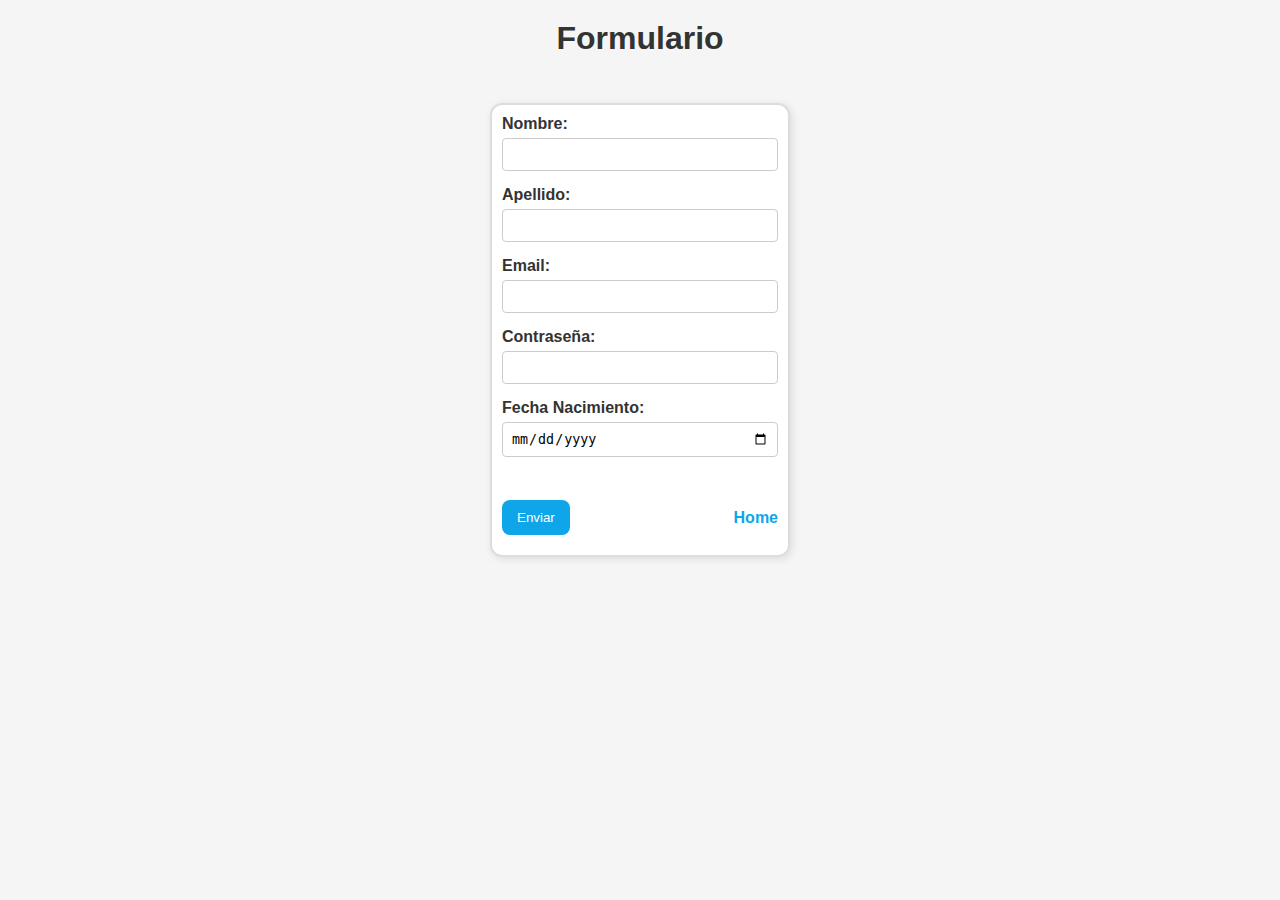
<file: Login.html>
<!DOCTYPE html>
<!--[if lt IE 7]>      <html class="no-js lt-ie9 lt-ie8 lt-ie7"> <![endif]-->
<!--[if IE 7]>         <html class="no-js lt-ie9 lt-ie8"> <![endif]-->
<!--[if IE 8]>         <html class="no-js lt-ie9"> <![endif]-->
<!--[if gt IE 8]>      <html class="no-js"> <!--<![endif]-->
<html>
    <head>
        <meta charset="utf-8">
        <meta http-equiv="X-UA-Compatible" content="IE=edge">
        <title>Formulario</title>
        <meta name="description" content="">
        <meta name="viewport" content="width=device-width, initial-scale=1">
        <link rel="stylesheet" href="style1.css">
    </head>
    <body>
        <div class = "encabezado">

            <h1>Formulario</h1>

         </div>

         <br>
         <br>

        <div class = "contenedor">

            <form action = "" method = "get">

                <div class = "input">
                    <label for = "Nombre">Nombre:</label>
                    <input type = "text" id = "nombre" name = "nombre" required>
                </div>

                <div class = "input">
                    <label for = "Apellido">Apellido:</label>
                    <input type = "text" id = "apellido" name = "apellido" required>
                </div>

                <div class = "input">
                    <label for = "Email">Email:</label>
                    <input type = "email" id = "email"  name = "email" required>
                </div>

                <div class = "input">
                    <label for = "contraseña">Contraseña:</label>
                    <input type = "password" id = "contraseña"  name = "contraseña" required>
                </div>

                <div class = "input">
                    <label for = "Fecha">Fecha Nacimiento:</label>
                    <input type = "date" id = "fecha"  name = "fecha" required>
                </div>

                <br>
                
                <div class = "boton">
                <button type = "submit">Enviar</button>
                <a href="index.html"> Home </a>
                </div>

                
            </form>

        </div>

        <script src="" async defer></script>
    </body>
</html>
</file>
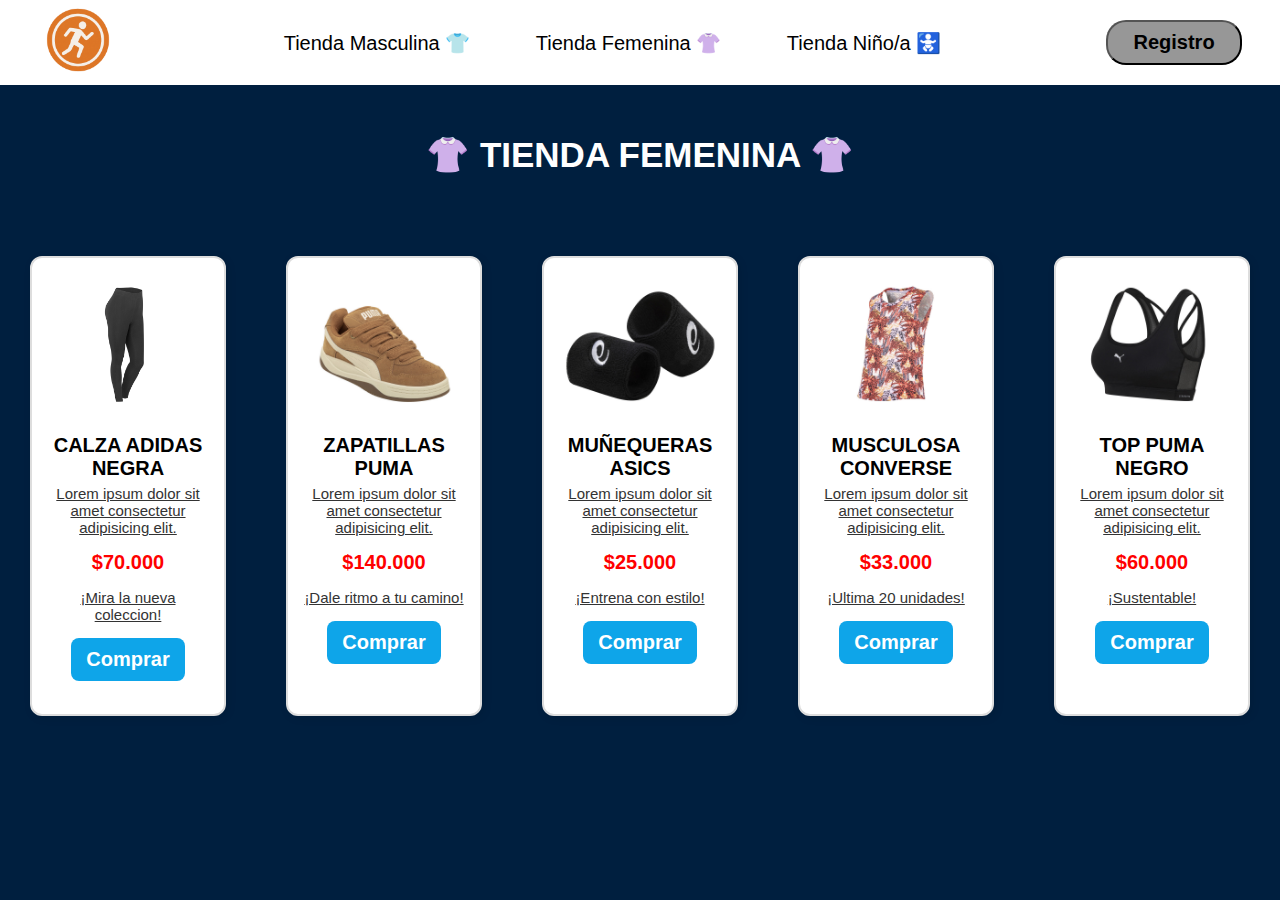
<file: pages/femenina.html>
<!DOCTYPE html>
<!--[if lt IE 7]>      <html class="no-js lt-ie9 lt-ie8 lt-ie7"> <![endif]-->
<!--[if IE 7]>         <html class="no-js lt-ie9 lt-ie8"> <![endif]-->
<!--[if IE 8]>         <html class="no-js lt-ie9"> <![endif]-->
<!--[if gt IE 8]>      <html class="no-js"> <!--<![endif]-->
<html>
    <head>
        <meta charset="utf-8">
        <meta http-equiv="X-UA-Compatible" content="IE=edge">
        <title>Tienda Femenina</title>
        <meta name="description" content="">
        <meta name="viewport" content="width=device-width, initial-scale=1">
        <link rel="stylesheet" href="../assets/styles/style.css">
    </head>
    <body>

         <header class="encabezado">
            <div class="logo">
                <a href="../index.html">
                    <img src="../assets/img/logo-deportivo.png" alt="Logo">
                </a>
            </div>

            <nav>
                <ul class="items">

                    <li><a href="masculino.html">Tienda Masculina 👕</a></li>
                    <li><a href="femenina.html">Tienda Femenina 👚</a></li>
                    <li><a href="niño_a.html">Tienda Niño/a 🚼</a></li>

                </ul>
            </nav>

            <a href="formulario.html" class = "boton">
                <button>Registro</button>
            </a>
        </header>

        <h1>👚 TIENDA FEMENINA 👚</h1>

        <div class="caja-prod">

            <div class = "card">
                    <div class = "imagen"><img src ="../assets/img/calza-adidas-essentials-linear-mujer-negra-100020jg8621001-1.jpg"></div>
                    <h2>CALZA ADIDAS NEGRA</h2>
                    <p>Lorem ipsum dolor sit amet consectetur adipisicing elit.</p>
                    <p class = "precio">$70.000</p>  
                    <p>¡Mira la nueva coleccion!</p> 
                    <a href = "#" class = "btn"> Comprar </a> 
            </div>

            <div class = "card">
                    <div class = "imagen"><img src = "../assets/img/zapatillas-puma-park-luna-sd-mujer-marron-640010402510005-1.jpg"></div>
                    <h2>ZAPATILLAS PUMA</h2>
                    <p>Lorem ipsum dolor sit amet consectetur adipisicing elit.</p>
                    <p class = "precio">$140.000</p>  
                    <p>¡Dale ritmo a tu camino!</p> 
                    <a href = "#" class = "btn"> Comprar </a> 
            </div>

            <div class = "card">
                    <div class = "imagen"><img src = "../assets/img/mu-equeras-de-tenis-asics-negra-13004043a120001-1.jpg"></div>
                    <h2>MUÑEQUERAS ASICS</h2>
                    <p>Lorem ipsum dolor sit amet consectetur adipisicing elit.</p>
                    <p class = "precio">$25.000</p>  
                    <p>¡Entrena con estilo!</p> 
                    <a href = "#" class = "btn"> Comprar </a> 
            </div>

            <div class = "card">
                    <div class = "imagen"><img src = "../assets/img/musculosa-converse-plant-star-mujer-multicolor-200025604570001-1.jpg"></div>
                    <h2>MUSCULOSA CONVERSE</h2>
                    <p>Lorem ipsum dolor sit amet consectetur adipisicing elit.</p>
                    <p class = "precio">$33.000</p>  
                    <p>¡Ultima 20 unidades!</p> 
                    <a href = "#" class = "btn"> Comprar </a> 
            </div>

            <div class = "card">
                    <div class = "imagen"><img src = "../assets/img/top-puma-de-entrenamiento-bra-4keeps-cloudspun-mujer-negra-640020526686001-1.jpg"></div>
                    <h2>TOP PUMA NEGRO</h2>
                    <p>Lorem ipsum dolor sit amet consectetur adipisicing elit.</p>
                    <p class = "precio">$60.000</p>  
                    <p>¡Sustentable!</p> 
                    <a href = "#" class = "btn"> Comprar </a> 
            </div>

      </div>

    </body>
</html>
</file>
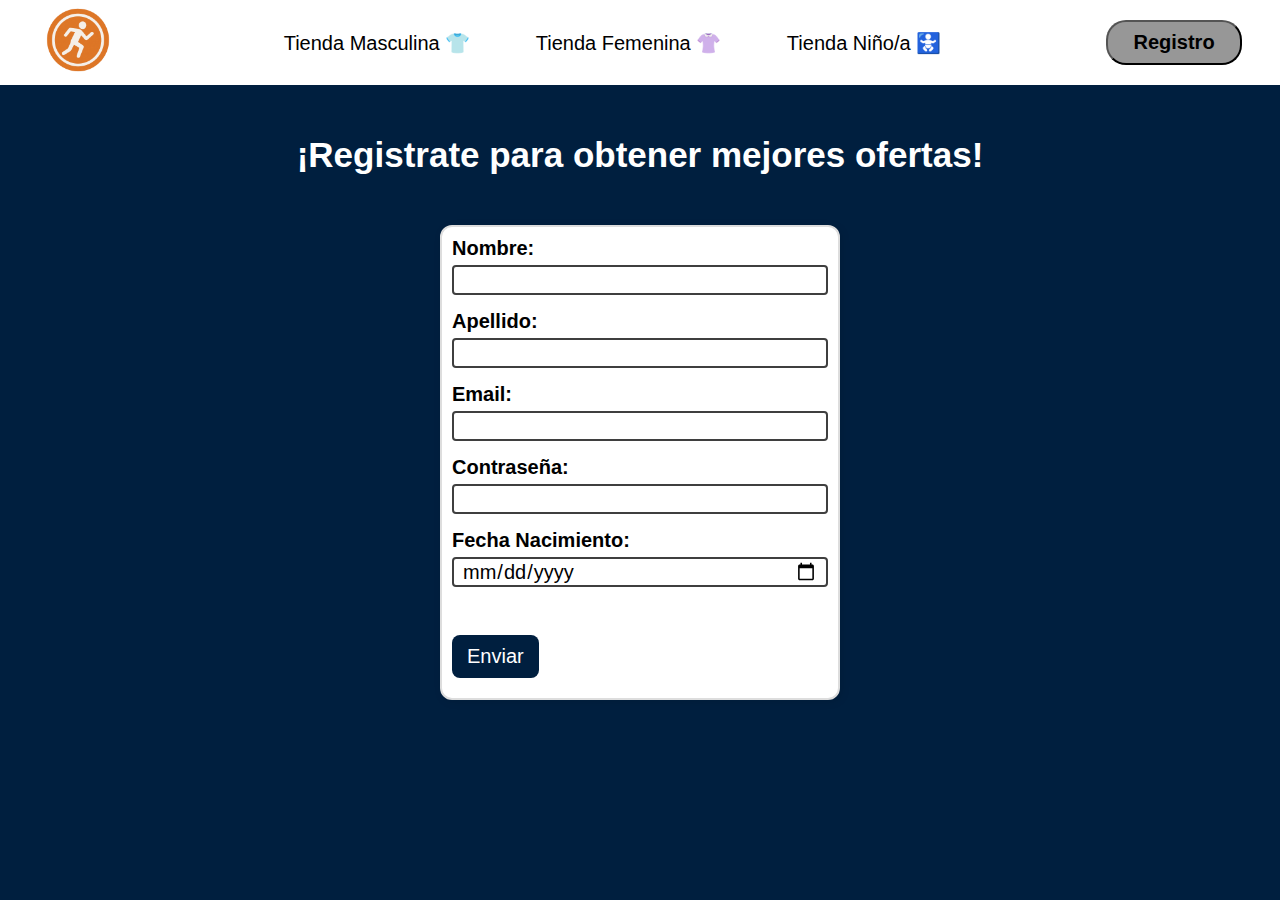
<file: pages/formulario.html>
<!DOCTYPE html>
<!--[if lt IE 7]>      <html class="no-js lt-ie9 lt-ie8 lt-ie7"> <![endif]-->
<!--[if IE 7]>         <html class="no-js lt-ie9 lt-ie8"> <![endif]-->
<!--[if IE 8]>         <html class="no-js lt-ie9"> <![endif]-->
<!--[if gt IE 8]>      <html class="no-js"> <!--<![endif]-->
<html>
    <head>
        <meta charset="utf-8">
        <meta http-equiv="X-UA-Compatible" content="IE=edge">
        <title>Formulario</title>
        <meta name="description" content="">
        <meta name="viewport" content="width=device-width, initial-scale=1">
        <link rel="stylesheet" href="../assets/styles/style.css">
    </head>
    <body>

         <header class="encabezado">
            <div class="logo">
                <a href="../index.html">
                    <img src="../assets/img/logo-deportivo.png" alt="Logo">
                </a>
            </div>

            <nav>
                <ul class="items">

                    <li><a href="masculino.html">Tienda Masculina 👕</a></li>
                    <li><a href="femenina.html">Tienda Femenina 👚</a></li>
                    <li><a href="niño_a.html">Tienda Niño/a 🚼</a></li>

                </ul>
            </nav>

            <a href="formulario.html" class = "boton">
                <button>Registro</button>
            </a>
        </header>

        <h1>¡Registrate para obtener mejores ofertas!</h1>

        <div class = "contenedor">

            <form action = "" method = "get">

                <div class = "input">
                    <label for = "Nombre">Nombre:</label>
                    <input type = "text" id = "nombre" name = "nombre" required>
                </div>

                <div class = "input">
                    <label for = "Apellido">Apellido:</label>
                    <input type = "text" id = "apellido" name = "apellido" required>
                </div>

                <div class = "input">
                    <label for = "Email">Email:</label>
                    <input type = "email" id = "email"  name = "email" required>
                </div>

                <div class = "input">
                    <label for = "contraseña">Contraseña:</label>
                    <input type = "password" id = "contraseña"  name = "contraseña" required>
                </div>

                <div class = "input">
                    <label for = "Fecha">Fecha Nacimiento:</label>
                    <input type = "date" id = "fecha"  name = "fecha" required>
                </div>

                <br>
                
                <div class = "envio">
                <button type = "submit">Enviar</button>
                 </div>

            </form>

        </div>


    </body>
</html>
</file>
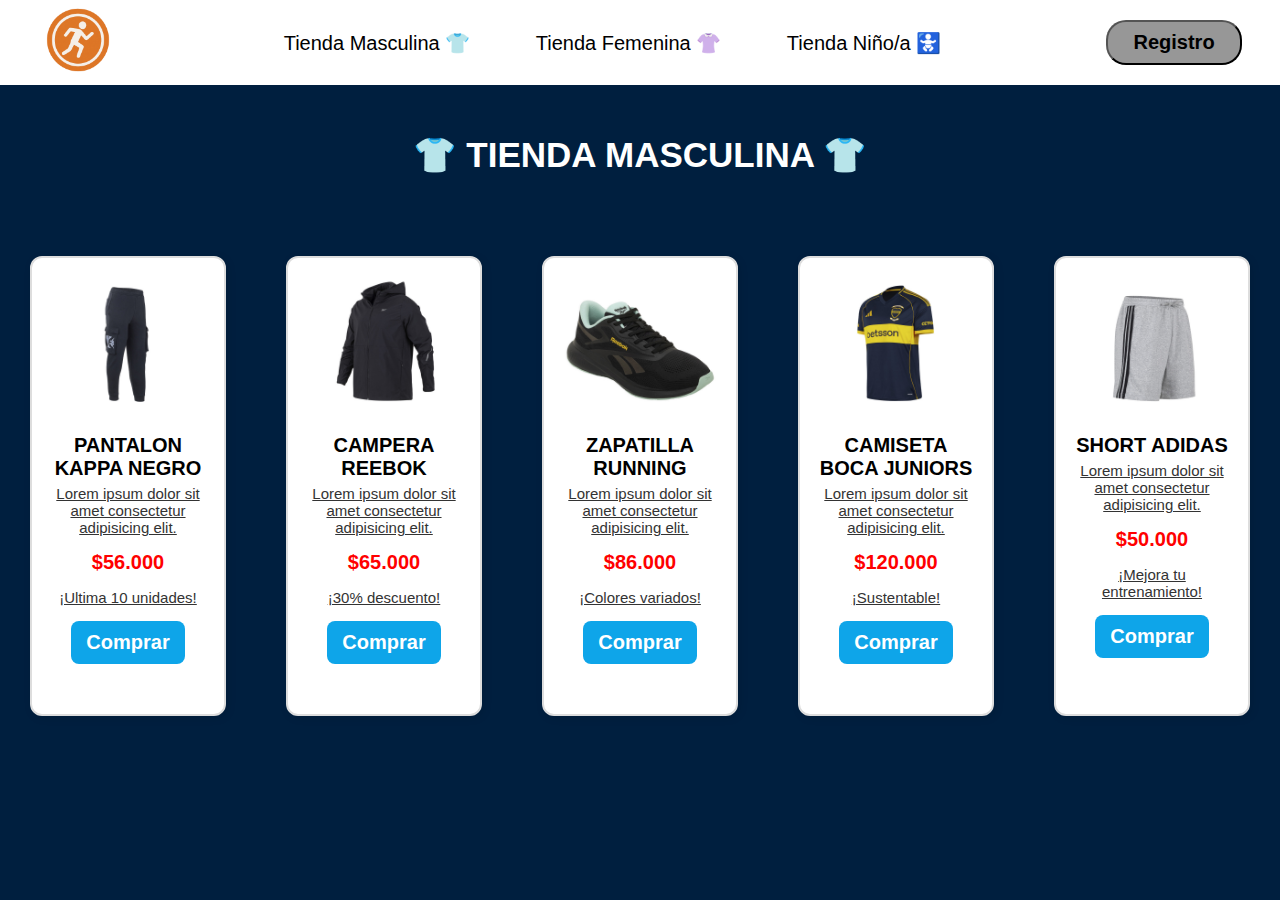
<file: pages/masculino.html>
<!DOCTYPE html>
<!--[if lt IE 7]>      <html class="no-js lt-ie9 lt-ie8 lt-ie7"> <![endif]-->
<!--[if IE 7]>         <html class="no-js lt-ie9 lt-ie8"> <![endif]-->
<!--[if IE 8]>         <html class="no-js lt-ie9"> <![endif]-->
<!--[if gt IE 8]>      <html class="no-js"> <!--<![endif]-->
<html>
    <head>
        <meta charset="utf-8">
        <meta http-equiv="X-UA-Compatible" content="IE=edge">
        <title>Tienda Masculina</title>
        <meta name="description" content="">
        <meta name="viewport" content="width=device-width, initial-scale=1">
        <link rel="stylesheet" href="../assets/styles/style.css">
    </head>
    <body>

         <header class="encabezado">
            <div class="logo">
                <a href="../index.html">
                    <img src="../assets/img/logo-deportivo.png" alt="Logo">
                </a>
            </div>

            <nav>
                <ul class="items">

                    <li><a href="masculino.html">Tienda Masculina 👕</a></li>
                    <li><a href="femenina.html">Tienda Femenina 👚</a></li>
                    <li><a href="niño_a.html">Tienda Niño/a 🚼</a></li>

                </ul>
            </nav>

            <a href="formulario.html" class = "boton">
                <button>Registro</button>
            </a>
        </header>

        <h1>👕 TIENDA MASCULINA 👕</h1>

        <div class="caja-prod">

            <div class = "card">
                    <div class = "imagen"><img src = "../assets/img/pantalon-kappa-authentic-vuklo-negro-3950235172mw005-1.jpg"></div>
                    <h2>PANTALON KAPPA NEGRO</h2>
                    <p>Lorem ipsum dolor sit amet consectetur adipisicing elit.</p>
                    <p class = "precio">$56.000</p>  
                    <p>¡Ultima 10 unidades!</p> 
                    <a href = "#" class = "btn"> Comprar </a> 
            </div>

            <div class = "card">
                    <div class = "imagen"><img src ="../assets/img/campera-con-capucha-reebok-de-running-negra-111022100241738-1.jpg"></div>
                    <h2>CAMPERA REEBOK</h2>
                    <p>Lorem ipsum dolor sit amet consectetur adipisicing elit.</p>
                    <p class = "precio">$65.000</p>  
                    <p>¡30% descuento!</p> 
                    <a href = "#" class = "btn"> Comprar </a> 
            </div>

            <div class = "card">
                    <div class = "imagen"><img src = "../assets/img/zapatillas-de-running-reebok-energen-4-negra-111011100227355-1.jpg"></div>
                    <h2>ZAPATILLA RUNNING</h2>
                    <p>Lorem ipsum dolor sit amet consectetur adipisicing elit.</p>
                    <p class = "precio">$86.000</p>  
                    <p>¡Colores variados!</p> 
                    <a href = "#" class = "btn"> Comprar </a> 
            </div>

            <div class = "card">
                    <div class = "imagen"><img src = "../assets/img/camiseta-de-boca-adidas-oficial-100020jj4286001-1.jpg"></div>
                    <h2>CAMISETA BOCA JUNIORS</h2>
                    <p>Lorem ipsum dolor sit amet consectetur adipisicing elit.</p>
                    <p class = "precio">$120.000</p>  
                    <p>¡Sustentable!</p> 
                    <a href = "#" class = "btn"> Comprar </a> 
            </div>

            <div class = "card">
                    <div class = "imagen"><img src = "../assets/img/short-adidas-essentials-3-tiras-gris-100020je6419001-1.jpg"></div>
                    <h2>SHORT ADIDAS</h2>
                    <p>Lorem ipsum dolor sit amet consectetur adipisicing elit.</p>
                    <p class = "precio">$50.000</p>  
                    <p>¡Mejora tu entrenamiento!</p> 
                    <a href = "#" class = "btn"> Comprar </a> 
            </div>

      </div>

    </body>
</html>
</file>
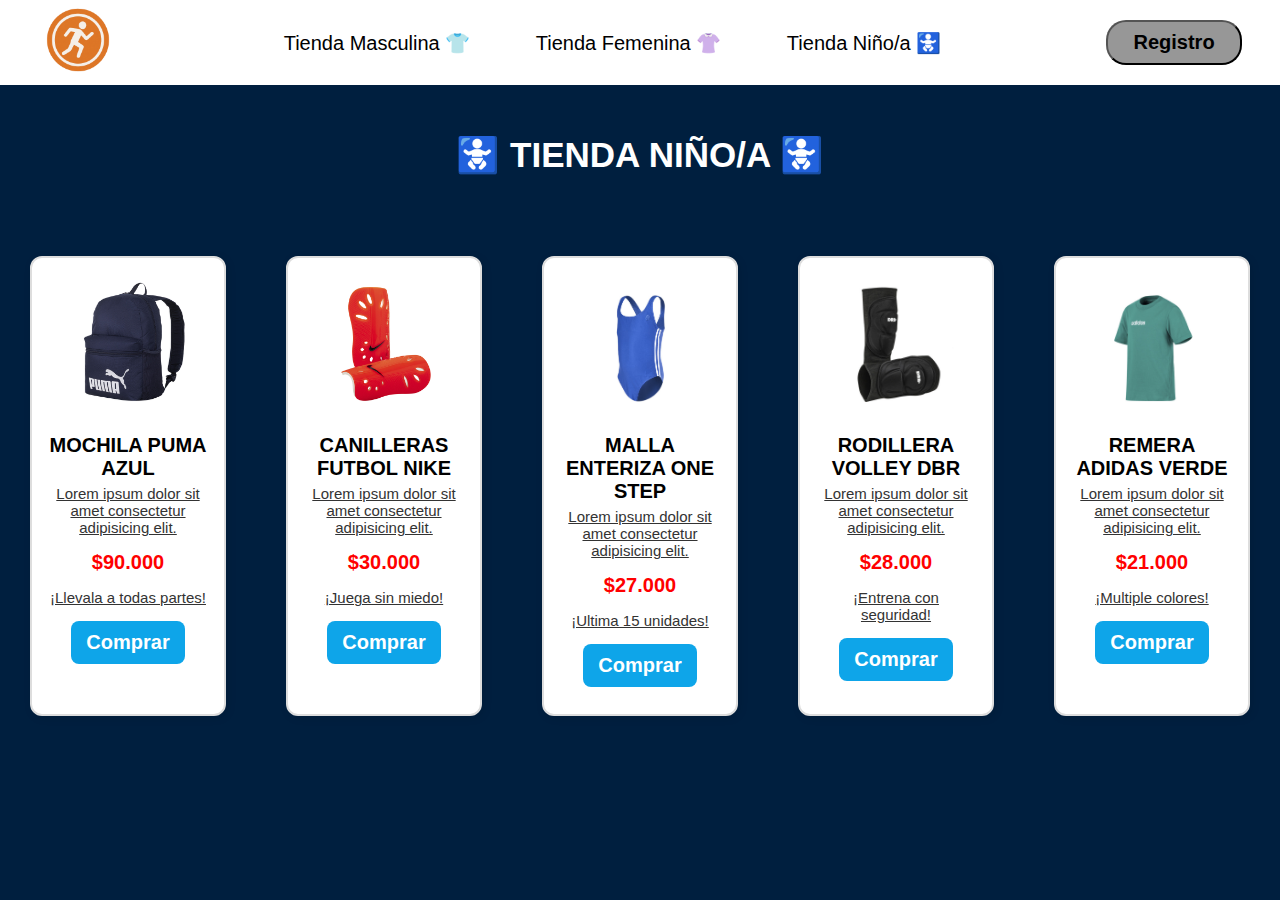
<file: pages/niño_a.html>
<!DOCTYPE html>
<!--[if lt IE 7]>      <html class="no-js lt-ie9 lt-ie8 lt-ie7"> <![endif]-->
<!--[if IE 7]>         <html class="no-js lt-ie9 lt-ie8"> <![endif]-->
<!--[if IE 8]>         <html class="no-js lt-ie9"> <![endif]-->
<!--[if gt IE 8]>      <html class="no-js"> <!--<![endif]-->
<html>
    <head>
        <meta charset="utf-8">
        <meta http-equiv="X-UA-Compatible" content="IE=edge">
        <title>Tienda Niño/a</title>
        <meta name="description" content="">
        <meta name="viewport" content="width=device-width, initial-scale=1">
        <link rel="stylesheet" href="../assets/styles/style.css">
    </head>
    <body>

         <header class="encabezado">
            <div class="logo">
                <a href="../index.html">
                    <img src="../assets/img/logo-deportivo.png" alt="Logo">
                </a>
            </div>

            <nav>
                <ul class="items">

                    <li><a href="masculino.html">Tienda Masculina 👕</a></li>
                    <li><a href="femenina.html">Tienda Femenina 👚</a></li>
                    <li><a href="niño_a.html">Tienda Niño/a 🚼</a></li>

                </ul>
            </nav>

            <a href="formulario.html" class = "boton">
                <button>Registro</button>
            </a>
        </header>

        <h1>🚼 TIENDA NIÑO/A 🚼</h1>

        <div class="caja-prod">

            <div class = "card">
                    <div class = "imagen"><img src = "../assets/img/mochila-puma-phase-azul-640030091164002-1.jpg"></div>
                    <h2>MOCHILA PUMA AZUL</h2>
                    <p>Lorem ipsum dolor sit amet consectetur adipisicing elit.</p>
                    <p class = "precio">$90.000</p>  
                    <p>¡Llevala a todas partes!</p> 
                    <a href = "#" class = "btn"> Comprar </a> 
            </div>

            <div class = "card">
                    <div class = "imagen"><img src = "../assets/img/canilleras-de-futbol-nike-j-guard-naranja-510040sp0040635-1.jpg"></div>
                    <h2>CANILLERAS FUTBOL NIKE</h2>
                    <p>Lorem ipsum dolor sit amet consectetur adipisicing elit.</p>
                    <p class = "precio">$30.000</p>  
                    <p>¡Juega sin miedo!</p> 
                    <a href = "#" class = "btn"> Comprar </a> 
            </div>

            <div class = "card">
                    <div class = "imagen"><img src = "../assets/img/malla-enteriza-one-step-dos-tiras-ni_a-azul-590020000537614-1.jpg"></div>
                    <h2>MALLA ENTERIZA ONE STEP</h2>
                    <p>Lorem ipsum dolor sit amet consectetur adipisicing elit.</p>
                    <p class = "precio">$27.000</p>  
                    <p>¡Ultima 15 unidades!</p> 
                    <a href = "#"class = "btn"> Comprar </a> 
            </div>

            <div class = "card">
                    <div class = "imagen"><img src = "../assets/img/rodillera-de-voley-drb-pro-2-0-negra-24104duojeu009i-1.jpg"></div>
                    <h2>RODILLERA VOLLEY DBR</h2>
                    <p>Lorem ipsum dolor sit amet consectetur adipisicing elit.</p>
                    <p class = "precio">$28.000</p>  
                    <p>¡Entrena con seguridad!</p> 
                    <a href = "#" class = "btn"> Comprar </a> 
            </div>

            <div class = "card">
                    <div class = "imagen"><img src = "../assets/img/remera-adidas-essentials-ni-o-ni-a-verde-78312364-100020jv7541001-1.jpg"></div>
                    <h2>REMERA ADIDAS VERDE</h2>
                    <p>Lorem ipsum dolor sit amet consectetur adipisicing elit.</p>
                    <p class = "precio">$21.000</p>  
                    <p>¡Multiple colores!</p> 
                    <a href = "#"class = "btn"> Comprar </a> 
            </div>

      </div>

    </body>
</html>
</file>
<file: style1.css>
/* Importa la hoja de estilos de la fuente desde Fontshare para poder usarla después */
@import url('https://api.fontshare.com/v2/css?f[]=general-sans@400&display=swap');

/* Selector universal: resetea márgenes, padding y define el modelo de caja para TODOS los elementos */
*{
   margin: 0;                 /* elimina el margen externo por defecto */
   padding: 0;                /* elimina el relleno interno por defecto */
   box-sizing: border-box;    /* hace que el width/height incluyan padding y borde (modelo de caja más predecible) */
}

body{
  font-family: 'General sans', sans-serif; /* define la tipografía base y una alternativa */
  background-color: #f5f5f5;               /* color de fondo claro para toda la página */
  color: #333;                             /* color de texto principal */
  padding: 20px;                           /* espacio interno alrededor del contenido */
}

.encabezado h1{
  font-family: 'General sans', sans-serif; /* tipografía específica para el título */
  font-size: 2rem;                         /* tamaño de fuente grande (≈ 32px si 1rem=16px) */
  margin-bottom: 10px;                     /* separación con el elemento inferior */
  text-align: center;                      /* centra el texto horizontalmente */
}

/* Contenedor de formularios */
.contenedor {
  display: flex;                           /* activa flexbox */
  flex-direction: column;                  /* organiza el contenido en columna */
  margin: 0 auto;                          /* centra horizontalmente el contenedor */
  background-color: white;                 /* fondo blanco */
  border: 2px solid #ddd;                  /* borde gris claro */
  border-radius: 12px;                     /* esquinas redondeadas */
  box-shadow: 2px 2px 8px rgba(0,0,0,0.1); /* sombra suave */
  padding: 10px;                           /* espacio interno */
  max-width: auto;                         /* (sin efecto real — auto no establece un máximo) */
  max-height: auto;                        /* idem arriba */
  width: 300px;                            /* ancho fijo de la caja */
}

.contenedor:hover {
  transform: translateY(-5px);             /* efecto flotante al pasar el mouse */
}
/* Campo de formulario */
.input {
  display: flex;              /* activa flexbox */
  flex-direction: column;     /* coloca label arriba y input debajo */
  align-items: flex-start;    /* alinea el contenido a la izquierda */
  margin-bottom: 15px;        /* espacio inferior entre campos */
}

.input label {
  font-weight: bold;          /* resalta el texto del label */
  margin-bottom: 5px;         /* separa el label del input */
}

.input input {
  width: 100%;                /* ocupa todo el ancho disponible */
  padding: 8px;               /* espacio interno */
  border: 1px solid #ccc;     /* borde gris suave */
  border-radius: 4px;         /* bordes redondeados */
  box-sizing: border-box;     /* evita que el padding agrande el tamaño total */
}

/* Contenedor de botones del formulario */
.boton {
  display: flex;                     /* activa flexbox */
  justify-content: space-between;    /* separa los elementos a los extremos */
  align-items: center;               /* los alinea verticalmente al centro */
  width: 100%;                       /* ocupa todo el ancho disponible */
  padding: 10px 0;                   /* espacio interno vertical (opcional) */
}

/* Botón principal */
.boton button {
  background-color: #0ea5e9;         /* celeste */
  color: white;                      /* texto blanco */
  padding: 10px 15px;                /* espacio interno */
  border: none;                      /* sin borde */
  border-radius: 8px;                /* bordes redondeados */
  cursor: pointer;                   /* cambia el cursor al pasar por encima */
}

/* Enlace a la derecha del botón */
.boton a {
  text-decoration: none;            /* sin subrayado */
  color: #0ea5e9;                   /* mismo tono de azul */
  font-weight: 600;                 /* texto seminegrita */
}
</file>
<file: assets/styles/style.css>
@import url('https://api.fontshare.com/v2/css?f[]=general-sans@400&display=swap');

*{
   margin: 0;
   padding: 0;
   box-sizing: border-box;
   font-family: 'General sans', sans-serif;
   font-size: 20px;
}

body {
    background-color: #001f3f;
}

.encabezado {
    background-color: white;
    display: flex;
    justify-content: space-between;
    align-items: center;
    height: 85px;
    padding: 5px 3%;
}

.logo img {
    height: 80px;
    width: auto;
}

.logo{
    cursor: pointer;
}

.logo:hover {
    transform: translateY(-5px);
}

.items li {
    list-style: none;
    display: inline-block;
    padding: 0 30px;
}

.items li a{
    text-decoration: none;
    color:black;
    font-size: 700;
}

.items li a:hover {
    background-color: black;
    color: white;
    padding: 9px 25px;
    border-radius: 20px;
}

.boton button {
    font-weight: 700;
    padding: 9px 25px;
    border-color: black;
    border-radius: 20px;
    background-color: rgb(151, 151, 151);
    cursor: pointer;
}

.boton button:hover {
    transform: translateY(-5px);
}

h1 {
  font-family: 'General sans', sans-serif;
  font-size: 2rem;
  margin-top: 50px;
  margin-bottom: 50px;
  text-align: center;
  color: white;
  font-size: 35px;
}

.contenedor {
  display: flex;
  flex-direction: column;
  margin: 0 auto;
  margin-top: 30px;
  background-color: #fff;
  border: 2px solid #ddd;
  border-radius: 12px;
  box-shadow: 2px 2px 8px rgba(0,0,0,0.1);
  padding: 10px;
  max-width: auto;
  max-height: auto;
  width: 400px;
}

.contenedor:hover {
  transform: translateY(-5px);
}

.input {
  display: flex;
  flex-direction: column;
  align-items: flex-start;
  margin-bottom: 15px;
}

.input label {
  font-weight: bold;
  margin-bottom: 5px;
  color:black;
  font-size: 20px;
}

.input input {
  width: 100%;
  padding: 8px;
  border: 2px solid rgb(63, 63, 63);
  border-radius: 4px;
  box-sizing: border-box;
  height: 30px;
}

.envio {
  display: flex;
  justify-content: space-between;
  align-items: center;
  width: 100%;
  padding: 10px 0;
}

.envio button {
  background-color: #001f3f;
  color: white;
  padding: 10px 15px;
  border: none;
  border-radius: 8px;
  cursor: pointer;
  font-size: 20px;
}

.caja-prod {
  display: flex;
  flex-direction: row;
  justify-content: center;
  align-items: center;
}

.card {
  width: 250px;
  height: 460px;
  display: flex;
  flex-direction: column;
  align-items: center;
  text-align: center;
  background: #fff;
  border: 2px solid #ddd;
  border-radius: 12px;
  box-shadow: 2px 2px 8px rgba(0,0,0,0.1);
  padding: 16px;
  margin: 30px;
}

.card:hover {
  transform: translateY(-5px);
}

.card .imagen img {
  width: 100%;
  height: auto;
  object-fit: cover;
  display: block;
}

.card h2 {
  font-size: 20px;
  margin-bottom: 5px;
}

.card p {
  font-size: 15px;
  text-decoration: underline;
  margin-bottom: 15px;
  color: #333;
}

.card .precio {
  font-size: 20px;
  text-decoration: none;
  margin-bottom: 15px;
  color: #ff0000;
  font-weight: bold;
}

.card a {
  display: inline-block;
  padding: 10px 15px;
  background-color: #0ea5e9;
  font-size: 20px;
  color: white;
  text-decoration: none;
  border-radius: 8px;
  font-weight: 600;
}

.card a:hover{
  background-color: black;
}
</file>
